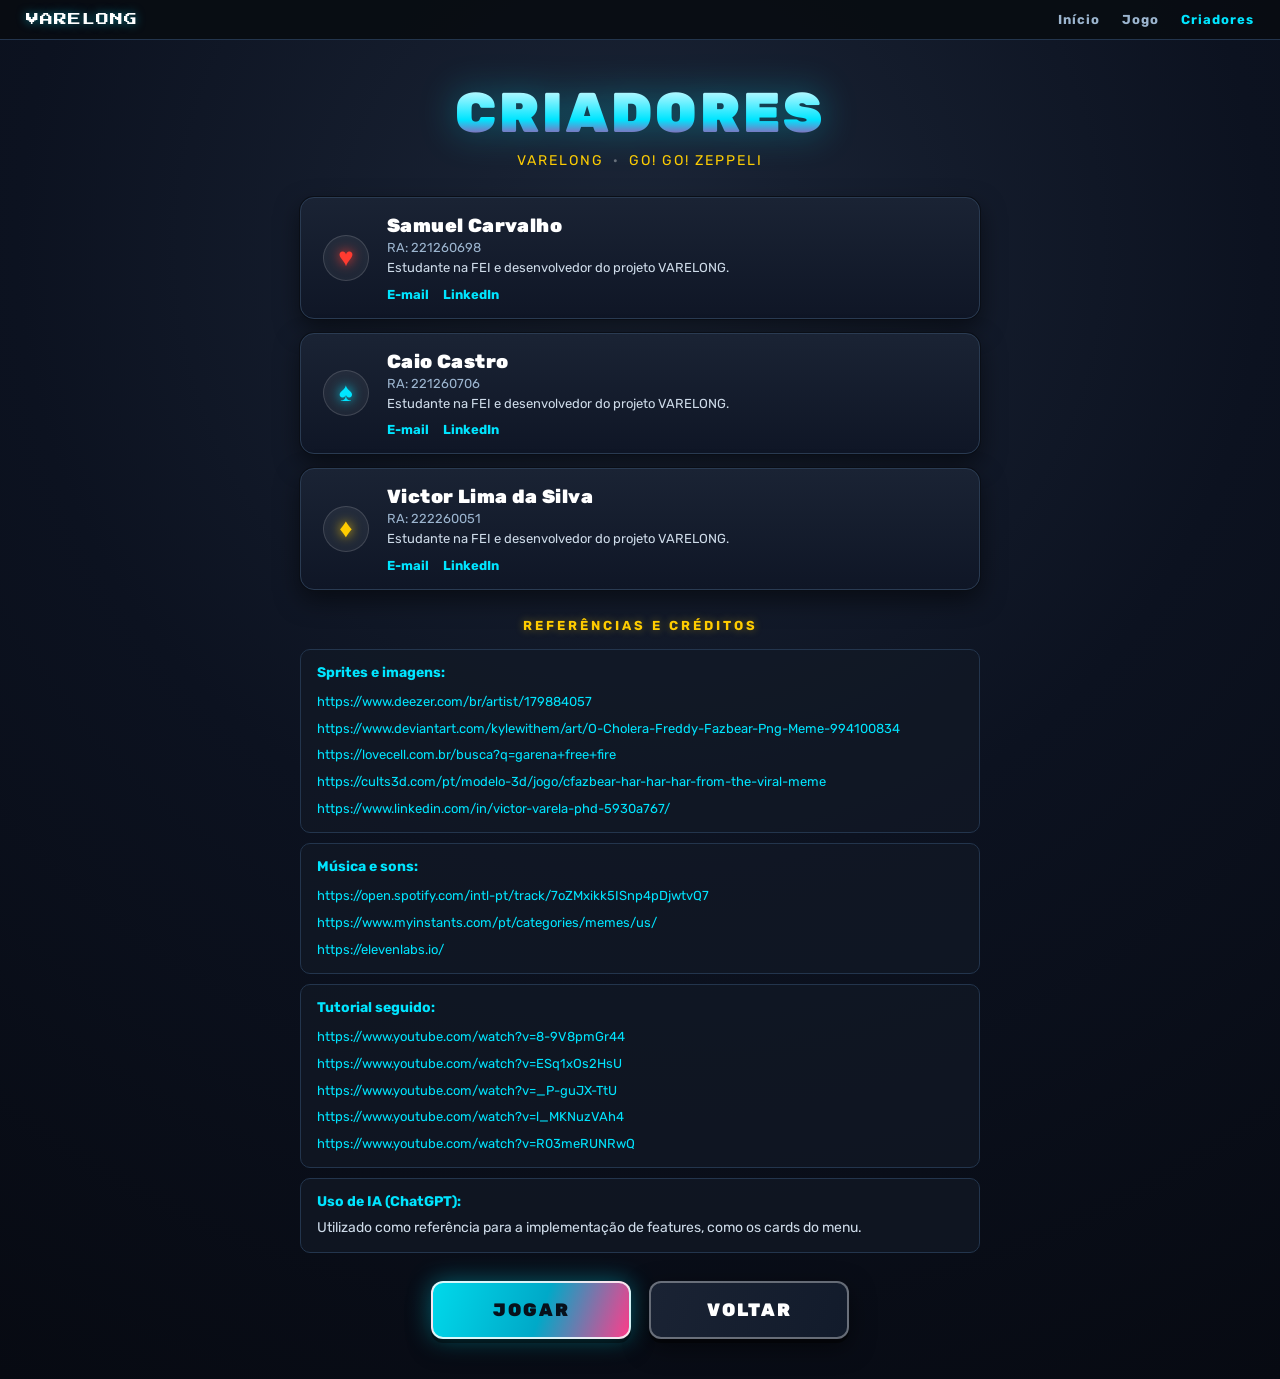
<file: criadores.html>
<!DOCTYPE html>
<html lang="pt-BR">
<head>
  <meta charset="UTF-8">
  <title>VARELONG - Criadores</title>
  <link rel="preconnect" href="https://fonts.googleapis.com">
  <link rel="preconnect" href="https://fonts.gstatic.com" crossorigin>
  <link href="https://fonts.googleapis.com/css2?family=Rubik:wght@700;900&family=Press+Start+2P&display=swap" rel="stylesheet">
  <link rel="stylesheet" href="style.css">
</head>
<body class="pagina-menu">

  <nav class="site-nav">
    <a class="site-nav-brand" href="index.html">VARELONG</a>
    <div class="site-nav-links">
      <a href="index.html">Início</a>
      <a href="jogo.html">Jogo</a>
      <a href="criadores.html" class="active">Criadores</a>
    </div>
  </nav>

  <div class="menu-page">
    <header class="criadores-header">
      <h1 class="menu-page-title">CRIADORES</h1>
      <p class="menu-page-subtitle">VARELONG <span class="sep">·</span> GO! GO! ZEPPELI</p>
    </header>

    <section class="criadores">
      <ul class="criadores-lista">
        <li class="criador-card">
          <span class="criador-naipe naipe-vermelho">♥</span>
          <div class="criador-info">
            <span class="criador-nome">Samuel Carvalho</span>
            <span class="criador-detalhe">RA: 221260698</span>
            <span class="criador-sobre">Estudante na FEI e desenvolvedor do projeto VARELONG.</span>
            <div class="criador-links">
              <a href="mailto:carvalhozsamuel@gmail.com">E-mail</a>
              <a href="https://www.linkedin.com/in/samuel0carvalho/" target="_blank" rel="noopener noreferrer">LinkedIn</a>
            </div>
          </div>
        </li>
        <li class="criador-card">
          <span class="criador-naipe naipe-azul">♠</span>
          <div class="criador-info">
            <span class="criador-nome">Caio Castro</span>
            <span class="criador-detalhe">RA: 221260706</span>
            <span class="criador-sobre">Estudante na FEI e desenvolvedor do projeto VARELONG.</span>
            <div class="criador-links">
              <a href="mailto:unifcsantos@fei.edu.br">E-mail</a>
              <a href="https://www.linkedin.com/in/caio-castro-dev/" target="_blank" rel="noopener noreferrer">LinkedIn</a>
            </div>
          </div>
        </li>
        <li class="criador-card">
          <span class="criador-naipe naipe-dourado">♦</span>
          <div class="criador-info">
            <span class="criador-nome">Victor Lima da Silva</span>
            <span class="criador-detalhe">RA: 222260051</span>
            <span class="criador-sobre">Estudante na FEI e desenvolvedor do projeto VARELONG.</span>
            <div class="criador-links">
              <a href="mailto:unifvicsilva@fei.edu.br">E-mail</a>
              <a href="https://www.linkedin.com/in/victor-lima-da-silva-1a374b236/" target="_blank" rel="noopener noreferrer">LinkedIn</a>
            </div>
          </div>
        </li>
      </ul>
    </section>

    <section class="menu-section">
      <h2 class="menu-section-title">Referências e créditos</h2>
      <div class="referencias">
        <div class="ref-item">
          <strong>Sprites e imagens:</strong>
          <ul class="ref-links">
            <li><a href="https://www.deezer.com/br/artist/179884057" target="_blank" rel="noopener noreferrer">https://www.deezer.com/br/artist/179884057</a></li>
            <li><a href="https://www.deviantart.com/kylewithem/art/O-Cholera-Freddy-Fazbear-Png-Meme-994100834" target="_blank" rel="noopener noreferrer">https://www.deviantart.com/kylewithem/art/O-Cholera-Freddy-Fazbear-Png-Meme-994100834</a></li>
            <li><a href="https://lovecell.com.br/busca?q=garena+free+fire" target="_blank" rel="noopener noreferrer">https://lovecell.com.br/busca?q=garena+free+fire</a></li>
            <li><a href="https://cults3d.com/pt/modelo-3d/jogo/cfazbear-har-har-har-from-the-viral-meme" target="_blank" rel="noopener noreferrer">https://cults3d.com/pt/modelo-3d/jogo/cfazbear-har-har-har-from-the-viral-meme</a></li>
            <li><a href="https://www.linkedin.com/in/victor-varela-phd-5930a767/" target="_blank" rel="noopener noreferrer">https://www.linkedin.com/in/victor-varela-phd-5930a767/</a></li>
          </ul>
        </div>
        <div class="ref-item">
          <strong>Música e sons:</strong>
          <ul class="ref-links">
            <li><a href="https://open.spotify.com/intl-pt/track/7oZMxikk5ISnp4pDjwtvQ7" target="_blank" rel="noopener noreferrer">https://open.spotify.com/intl-pt/track/7oZMxikk5ISnp4pDjwtvQ7</a></li>
            <li><a href="https://www.myinstants.com/pt/categories/memes/us/" target="_blank" rel="noopener noreferrer">https://www.myinstants.com/pt/categories/memes/us/</a></li>
            <li><a href="https://elevenlabs.io/" target="_blank" rel="noopener noreferrer">https://elevenlabs.io/</a></li>
          </ul>
        </div>
        <div class="ref-item">
          <strong>Tutorial seguido:</strong>
          <ul class="ref-links">
            <li><a href="https://www.youtube.com/watch?v=8-9V8pmGr44" target="_blank" rel="noopener noreferrer">https://www.youtube.com/watch?v=8-9V8pmGr44</a></li>
            <li><a href="https://www.youtube.com/watch?v=ESq1xOs2HsU" target="_blank" rel="noopener noreferrer">https://www.youtube.com/watch?v=ESq1xOs2HsU</a></li>
            <li><a href="https://www.youtube.com/watch?v=_P-guJX-TtU" target="_blank" rel="noopener noreferrer">https://www.youtube.com/watch?v=_P-guJX-TtU</a></li>
            <li><a href="https://www.youtube.com/watch?v=l_MKNuzVAh4" target="_blank" rel="noopener noreferrer">https://www.youtube.com/watch?v=l_MKNuzVAh4</a></li>
            <li><a href="https://www.youtube.com/watch?v=R03meRUNRwQ" target="_blank" rel="noopener noreferrer">https://www.youtube.com/watch?v=R03meRUNRwQ</a></li>
          </ul>
        </div>
        <div class="ref-item">
          <strong>Uso de IA (ChatGPT):</strong>
          <p>Utilizado como referência para a implementação de features, como os cards do menu.</p>
        </div>
      </div>
    </section>

    <nav class="menu-page-actions">
      <a class="menu-page-btn" href="jogo.html">JOGAR</a>
      <a class="menu-page-btn menu-page-btn-alt" href="index.html">VOLTAR</a>
    </nav>
  </div>

</body>
</html>
</file>
<file: style.css>
/* ========================================================
   VARELA PONG ROGUELIKE - ESTILO RETRO NEON COLORIDO
   ======================================================== */

* {
  box-sizing: border-box;
  margin: 0;
  padding: 0;
}

body {
  background: radial-gradient(circle at 50% 30%, #151d2a 0%, #080c12 100%);
  color: #ffffff;
  font-family: 'Rubik', Arial, sans-serif;
  display: flex;
  justify-content: center;
  align-items: center;
  min-height: 100vh;
  user-select: none;
  overflow: hidden;
}

.jogo-wrapper {
  display: flex;
  flex-direction: column;
  align-items: center;
  gap: 10px;
}

/* TÍTULO DO JOGO */
.game-header {
  text-align: center;
}

.game-title {
  font-size: 32px;
  font-weight: 900;
  letter-spacing: 2px;
  color: #fff;
  text-shadow: 0 0 15px rgba(0, 230, 255, 0.6), 0 0 30px rgba(255, 0, 128, 0.4);
  background: linear-gradient(180deg, #ffffff 0%, #00e5ff 60%, #ff007f 100%);
  background-clip: text;
  -webkit-background-clip: text;
  -webkit-text-fill-color: transparent;
}

.badge-rogue {
  font-family: 'Press Start 2P', monospace;
  font-size: 14px;
  background: #ff0055;
  color: #fff;
  padding: 4px 10px;
  border-radius: 6px;
  vertical-align: middle;
  text-shadow: none;
  -webkit-text-fill-color: #fff;
  box-shadow: 0 0 12px rgba(255, 0, 85, 0.7);
}

.game-subtitle {
  font-size: 12px;
  font-weight: 700;
  color: #ffcc00;
  letter-spacing: 1px;
  text-shadow: 0 0 8px rgba(255, 204, 0, 0.5);
  margin-top: 4px;
}

/* CONTAINER DO CANVAS */
.canvas-container {
  position: relative;
  border: 4px solid #00f0ff;
  border-radius: 14px;
  box-shadow: 0 0 35px rgba(0, 240, 255, 0.35), 0 15px 40px rgba(0, 0, 0, 0.9);
  overflow: hidden;
  background: #0d121c;
}

.menu-play-button {
  display: none;
  position: absolute;
  z-index: 2;
  top: 61.15%;
  left: 50%;
  width: 200px;
  height: 66px;
  align-items: center;
  justify-content: center;
  gap: 12px;
  border: 1px solid rgba(255, 255, 255, 0.8);
  border-radius: 12px;
  background: linear-gradient(110deg, #00d9eb, #00a9c8 55%, #ff3d8b);
  color: #07111b;
  font: 900 18px 'Rubik', Arial, sans-serif;
  letter-spacing: 2px;
  cursor: pointer;
  box-shadow: 0 0 24px rgba(0, 229, 255, 0.38), 0 8px 24px rgba(0, 0, 0, 0.45);
  transition: transform 160ms ease, filter 160ms ease, box-shadow 160ms ease;
  animation: play-pulse 2.4s ease-in-out infinite;
}

.menu-play-button .play-icon {
  font-size: 15px;
}

.menu-play-button:hover,
.menu-play-button:focus-visible {
  animation: none;
  transform: translateX(-50%) scale(1.06);
  filter: brightness(1.15);
  box-shadow: 0 0 34px rgba(0, 229, 255, 0.65), 0 10px 28px rgba(0, 0, 0, 0.55);
  outline: 2px solid #ffffff;
  outline-offset: 3px;
}

@keyframes play-pulse {
  0%, 100% { transform: translateX(-50%) scale(1); }
  50% { transform: translateX(-50%) scale(1.025); }
}

body.menu-ativo .jogo-wrapper {
  gap: 0;
}

body.menu-ativo .game-header,
body.menu-ativo .game-footer {
  display: none;
}

body.menu-ativo .menu-play-button {
  display: flex;
  transform: translateX(-50%);
}

body.menu-ativo .menu-play-button:hover,
body.menu-ativo .menu-play-button:focus-visible {
  animation: none;
  transform: translateX(-50%) scale(1.06);
}

body.menu-ativo canvas {
  cursor: default;
}

canvas {
  display: block;
  cursor: default;
}

/* RODAPÉ COM DICAS */
.game-footer {
  text-align: center;
  font-size: 12px;
  color: #9cb5cf;
  background: rgba(18, 25, 38, 0.85);
  padding: 6px 16px;
  border-radius: 20px;
  border: 1px solid #23354d;
}

.dica strong {
  color: #00e5ff;
}

/* BOTÃO RECOMEÇAR (vitória / game over) */
.restart-button {
  display: none;
  position: absolute;
  z-index: 2;
  bottom: 14%;
  left: 50%;
  transform: translateX(-50%);
  width: 220px;
  height: 60px;
  align-items: center;
  justify-content: center;
  border: 1px solid rgba(255, 255, 255, 0.8);
  border-radius: 12px;
  background: linear-gradient(110deg, #00d9eb, #00a9c8 55%, #ff3d8b);
  color: #07111b;
  font: 900 18px 'Rubik', Arial, sans-serif;
  letter-spacing: 2px;
  cursor: pointer;
  box-shadow: 0 0 24px rgba(0, 229, 255, 0.38), 0 8px 24px rgba(0, 0, 0, 0.45);
  transition: transform 160ms ease, filter 160ms ease, box-shadow 160ms ease;
}

body.fim-ativo .restart-button {
  display: flex;
}

.restart-button:hover,
.restart-button:focus-visible {
  transform: translateX(-50%) scale(1.06);
  filter: brightness(1.15);
  outline: 2px solid #ffffff;
  outline-offset: 3px;
}

/* PÁGINAS DE MENU (INÍCIO / CRIADORES) */
body.pagina-menu {
  display: flex;
  flex-direction: column;
  align-items: stretch;
  min-height: 100vh;
  overflow-y: auto;
  background:
    radial-gradient(circle at 50% 18%, #1b2537 0%, #0c1220 48%, #070a12 100%);
}

.menu-page {
  margin: auto;
  text-align: center;
  width: min(680px, 90vw);
  display: flex;
  flex-direction: column;
  gap: 28px;
  padding: 40px 0;
}

.menu-page-title {
  font-size: 56px;
  font-weight: 900;
  letter-spacing: 3px;
  background: linear-gradient(180deg, #ffffff 0%, #00e5ff 60%, #ff007f 100%);
  background-clip: text;
  -webkit-background-clip: text;
  -webkit-text-fill-color: transparent;
  filter: drop-shadow(0 0 18px rgba(0, 229, 255, 0.35));
}

.menu-page-subtitle {
  color: #ffcc00;
  font-size: 14px;
  letter-spacing: 2px;
  margin-top: 6px;
}

.menu-section {
  width: 100%;
}

.menu-section-title {
  font-size: 13px;
  font-weight: 700;
  letter-spacing: 3px;
  text-transform: uppercase;
  color: #ffcc00;
  margin-bottom: 16px;
  text-shadow: 0 0 8px rgba(255, 204, 0, 0.4);
}

.bosses-grid {
  display: flex;
  gap: 18px;
  justify-content: center;
  flex-wrap: wrap;
}

.boss-card {
  flex: 1 1 240px;
  max-width: 300px;
  display: flex;
  flex-direction: column;
  align-items: center;
  gap: 8px;
  padding: 20px 16px;
  background: linear-gradient(180deg, #1a2334 0%, #0f1626 100%);
  border: 1px solid #2a3b52;
  border-radius: 14px;
  box-shadow: 0 0 0 1px #0a0e16, 0 10px 24px rgba(0, 0, 0, 0.5);
}

.boss-card img {
  width: 64px;
  height: 112px;
  object-fit: contain;
  filter: drop-shadow(0 0 12px rgba(0, 229, 255, 0.3));
}

.boss-nome {
  font-size: 18px;
  font-weight: 900;
  color: #ffffff;
}

.boss-tag {
  font-size: 11px;
  font-weight: 700;
  letter-spacing: 1.5px;
  text-transform: uppercase;
  color: #7d91ab;
}

.sobre-texto {
  font-size: 15px;
  color: #9cb5cf;
  line-height: 1.7;
  max-width: 520px;
  margin: 0 auto;
}

.tutorial {
  background: rgba(18, 25, 38, 0.85);
  border: 1px solid #23354d;
  border-radius: 16px;
  padding: 26px 30px;
  text-align: left;
}

.tutorial h2 {
  font-size: 20px;
  color: #00e5ff;
  margin-bottom: 14px;
}

.tutorial ul {
  list-style: none;
  display: flex;
  flex-direction: column;
  gap: 10px;
  font-size: 15px;
}

.tutorial ul strong {
  color: #00e5ff;
}

.tutorial-objetivo {
  margin-top: 16px;
  color: #9cb5cf;
  font-size: 14px;
  line-height: 1.5;
}

.criadores {
  width: 100%;
}

.criadores-header {
  text-align: center;
}

.sep {
  color: rgba(255, 255, 255, 0.35);
  margin: 0 4px;
}

.criadores-lista {
  list-style: none;
  display: flex;
  flex-direction: column;
  gap: 14px;
  padding: 0;
}

.criador-card {
  display: flex;
  align-items: center;
  gap: 18px;
  padding: 16px 22px;
  background: linear-gradient(180deg, #1a2334 0%, #0f1626 100%);
  border: 1px solid #2a3b52;
  border-radius: 14px;
  box-shadow: 0 0 0 1px #0a0e16, 0 10px 24px rgba(0, 0, 0, 0.5);
  transition: transform 160ms ease, border-color 160ms ease, box-shadow 160ms ease;
}

.criador-card:hover {
  transform: translateY(-3px);
  border-color: rgba(0, 229, 255, 0.7);
  box-shadow: 0 0 22px rgba(0, 229, 255, 0.28), 0 14px 30px rgba(0, 0, 0, 0.6);
}

.criador-naipe {
  width: 46px;
  height: 46px;
  flex: 0 0 auto;
  display: flex;
  align-items: center;
  justify-content: center;
  font-size: 26px;
  line-height: 1;
  border-radius: 50%;
  background: rgba(255, 255, 255, 0.06);
  border: 1px solid rgba(255, 255, 255, 0.14);
  text-shadow: 0 0 12px currentColor;
}

.naipe-vermelho { color: #ff3b30; }
.naipe-azul { color: #00e5ff; }
.naipe-dourado { color: #ffcc00; }

.criador-info {
  display: flex;
  flex-direction: column;
  gap: 3px;
  text-align: left;
}

.criador-nome {
  font-size: 19px;
  font-weight: 900;
  letter-spacing: 0.4px;
  color: #ffffff;
  text-decoration: none;
  transition: color 160ms ease;
}

.criador-nome:hover,
.criador-nome:focus-visible {
  color: #00e5ff;
}

.criador-cargo {
  font-size: 12px;
  font-weight: 700;
  letter-spacing: 1.5px;
  text-transform: uppercase;
  color: #7d91ab;
}

.menu-page-actions {
  display: flex;
  gap: 18px;
  justify-content: center;
  flex-wrap: wrap;
}

.menu-page-btn {
  display: inline-block;
  min-width: 200px;
  padding: 16px 30px;
  border-radius: 12px;
  border: 2px solid rgba(255, 255, 255, 0.85);
  background: linear-gradient(110deg, #00d9eb, #00a9c8 55%, #ff3d8b);
  color: #07111b;
  font: 900 18px 'Rubik', Arial, sans-serif;
  letter-spacing: 2px;
  text-decoration: none;
  cursor: pointer;
  box-shadow: 0 4px 0 rgba(0, 0, 0, 0.4), 0 0 24px rgba(0, 229, 255, 0.38), 0 8px 24px rgba(0, 0, 0, 0.45);
  transition: transform 160ms ease, filter 160ms ease, box-shadow 160ms ease;
}

.menu-page-btn:hover,
.menu-page-btn:focus-visible {
  transform: translateY(-2px) scale(1.03);
  filter: brightness(1.15);
  box-shadow: 0 6px 0 rgba(0, 0, 0, 0.4), 0 0 30px rgba(0, 229, 255, 0.55), 0 10px 28px rgba(0, 0, 0, 0.55);
  outline: 2px solid #ffffff;
  outline-offset: 3px;
}

.menu-page-btn-alt {
  background: linear-gradient(110deg, #1a2334, #121b2b);
  color: #ffffff;
  border-color: rgba(255, 255, 255, 0.35);
  box-shadow: 0 4px 0 rgba(0, 0, 0, 0.45), 0 8px 24px rgba(0, 0, 0, 0.5);
}

.menu-page-btn-alt:hover,
.menu-page-btn-alt:focus-visible {
  filter: brightness(1.25);
  box-shadow: 0 6px 0 rgba(0, 0, 0, 0.45), 0 0 26px rgba(255, 255, 255, 0.15), 0 10px 28px rgba(0, 0, 0, 0.55);
}

/* ========================================================
   NAVEGAÇÃO DO SITE (MENU EM TODAS AS PÁGINAS)
   ======================================================== */
.site-nav {
  display: flex;
  align-items: center;
  justify-content: space-between;
  gap: 16px;
  padding: 12px 26px;
  background: rgba(8, 12, 18, 0.92);
  border-bottom: 1px solid #23354d;
}

.site-nav-brand {
  font-family: 'Press Start 2P', monospace;
  font-size: 13px;
  letter-spacing: 1px;
  color: #ffffff;
  text-decoration: none;
  text-shadow: 0 0 10px rgba(0, 229, 255, 0.5);
}

.site-nav-links {
  display: flex;
  gap: 22px;
  flex-wrap: wrap;
}

.site-nav-links a {
  font-size: 13px;
  font-weight: 700;
  letter-spacing: 1px;
  text-decoration: none;
  color: #9cb5cf;
  transition: color 160ms ease;
}

.site-nav-links a:hover,
.site-nav-links a.active {
  color: #00e5ff;
}

/* ========================================================
   PÁGINA DO JOGO (JOGO + INSTRUÇÕES)
   ======================================================== */
body.pagina-jogo {
  display: flex;
  flex-direction: column;
  align-items: stretch;
  justify-content: flex-start;
  min-height: 100vh;
  overflow-y: auto;
}

body.pagina-jogo .jogo-wrapper {
  padding: 24px 12px 0;
}

.instrucoes {
  width: min(900px, 92vw);
  margin: 8px auto 48px;
  background: rgba(18, 25, 38, 0.85);
  border: 1px solid #23354d;
  border-radius: 16px;
  padding: 26px 30px;
}

.instrucoes h2 {
  font-size: 20px;
  color: #00e5ff;
  margin-bottom: 16px;
  text-align: center;
}

.instrucoes-grid {
  display: flex;
  gap: 28px;
  flex-wrap: wrap;
}

.instrucao-bloco {
  flex: 1 1 300px;
  text-align: left;
}

.instrucao-bloco h3 {
  font-size: 14px;
  color: #ffcc00;
  letter-spacing: 1px;
  margin-bottom: 10px;
  text-transform: uppercase;
}

.instrucao-bloco p,
.instrucao-bloco li {
  font-size: 14px;
  color: #cfdcea;
  line-height: 1.6;
}

.instrucao-bloco ul {
  list-style: none;
  display: flex;
  flex-direction: column;
  gap: 8px;
}

.instrucao-bloco li strong {
  color: #00e5ff;
}

/* ========================================================
   LISTA DE POWER-UPS (PÁGINA DE APRESENTAÇÃO)
   ======================================================== */
.powerups-lista {
  list-style: none;
  display: grid;
  grid-template-columns: repeat(auto-fit, minmax(220px, 1fr));
  gap: 12px;
  text-align: left;
  padding: 0;
}

.powerups-lista li {
  background: linear-gradient(180deg, #1a2334 0%, #0f1626 100%);
  border: 1px solid #2a3b52;
  border-radius: 12px;
  padding: 14px 16px;
  font-size: 14px;
  color: #cfdcea;
  line-height: 1.5;
}

.powerups-lista li strong {
  display: block;
  margin-bottom: 4px;
  color: #00e5ff;
}

/* ========================================================
   PÁGINA DOS DESENVOLVEDORES
   ======================================================== */
.criador-detalhe {
  font-size: 13px;
  color: #9cb5cf;
}

.criador-sobre {
  font-size: 13px;
  color: #cfdcea;
  line-height: 1.5;
}

.criador-links {
  display: flex;
  gap: 14px;
  margin-top: 6px;
}

.criador-links a {
  font-size: 13px;
  font-weight: 700;
  color: #00e5ff;
  text-decoration: none;
  transition: color 160ms ease;
}

.criador-links a:hover,
.criador-links a:focus-visible {
  color: #ffffff;
  text-decoration: underline;
}

.referencias {
  text-align: left;
  display: flex;
  flex-direction: column;
  gap: 10px;
  font-size: 14px;
  color: #cfdcea;
  line-height: 1.6;
}

.ref-item {
  background: rgba(18, 25, 38, 0.7);
  border: 1px solid #23354d;
  border-radius: 10px;
  padding: 12px 16px;
}

.ref-item strong {
  color: #00e5ff;
}

.ref-item em {
  color: #7d91ab;
  font-style: italic;
}

.ref-item p {
  font-size: 14px;
  color: #cfdcea;
  line-height: 1.6;
  margin-top: 4px;
}

.ref-links {
  list-style: none;
  display: flex;
  flex-direction: column;
  gap: 6px;
  margin-top: 8px;
  padding: 0;
}

.ref-links li {
  font-size: 13px;
}

.ref-links a {
  color: #00e5ff;
  text-decoration: none;
  word-break: break-all;
  transition: color 160ms ease;
}

.ref-links a:hover,
.ref-links a:focus-visible {
  color: #ffffff;
  text-decoration: underline;
}
</file>
